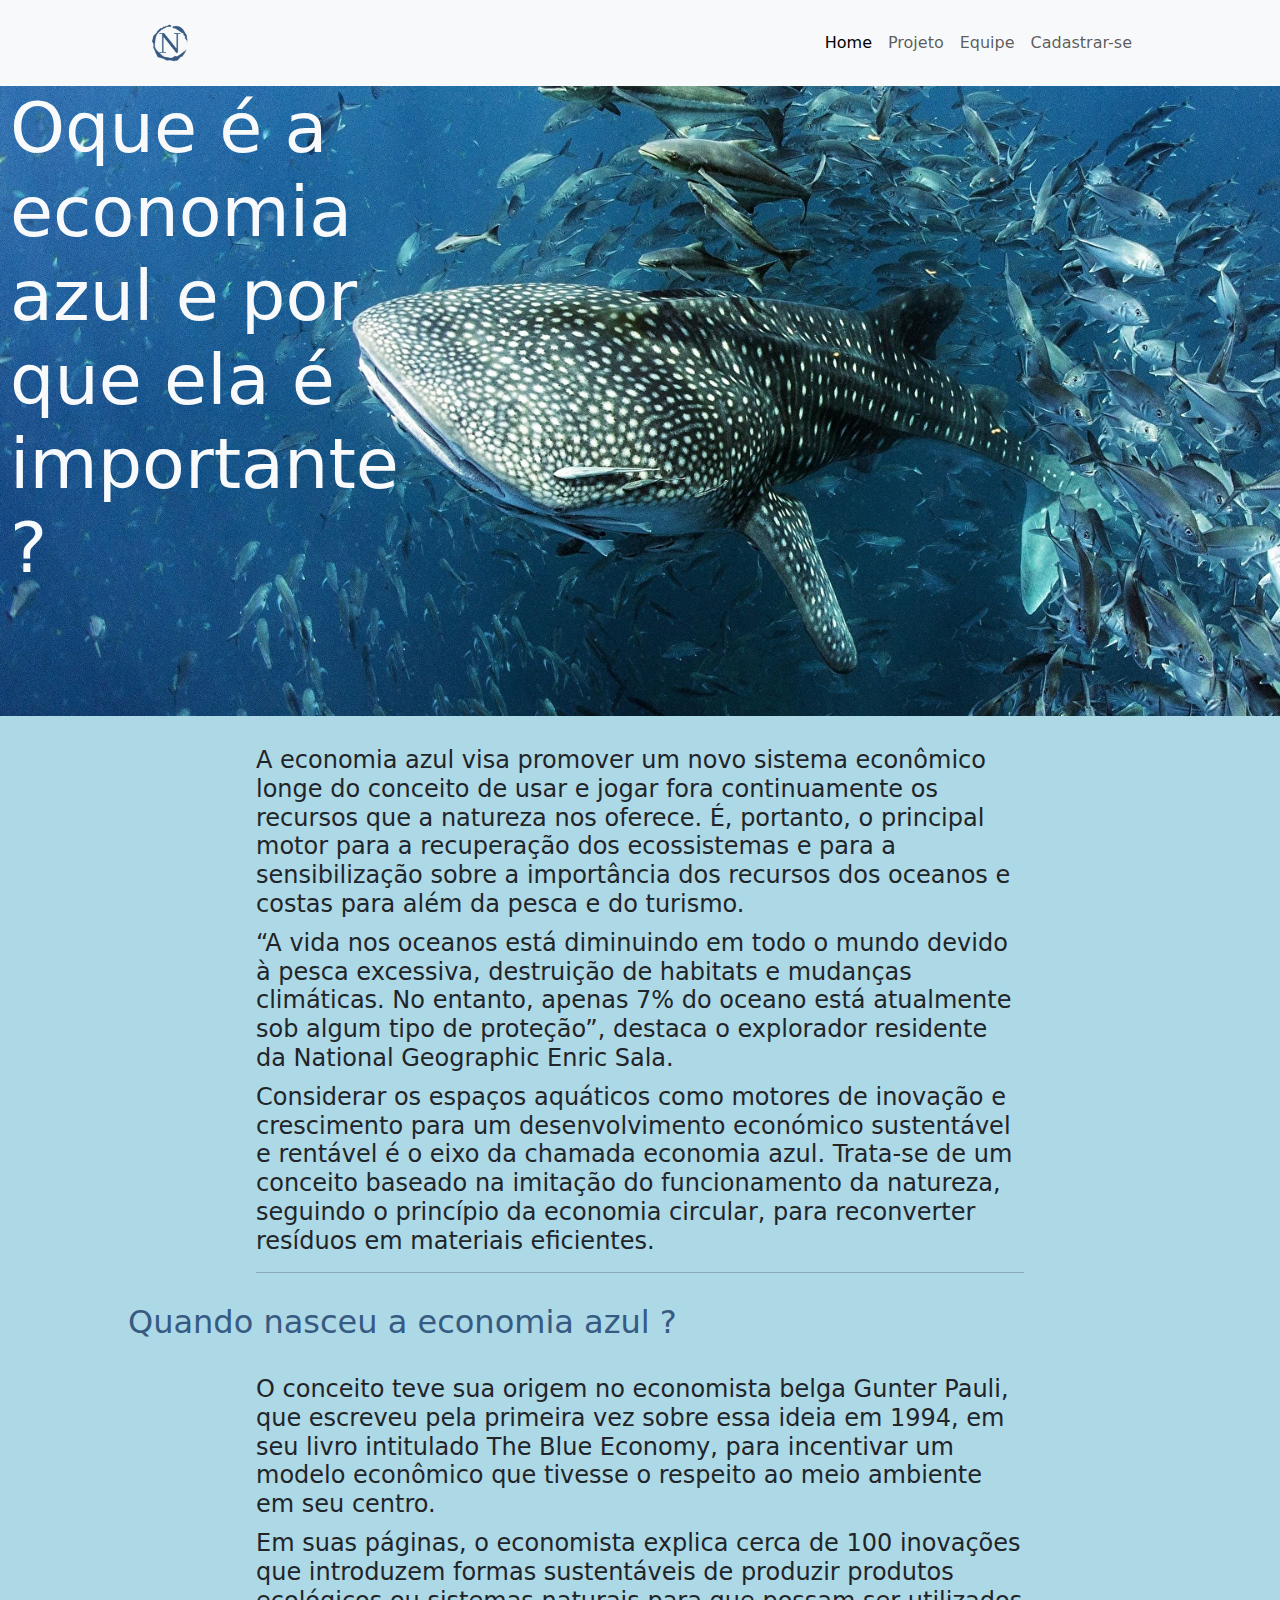
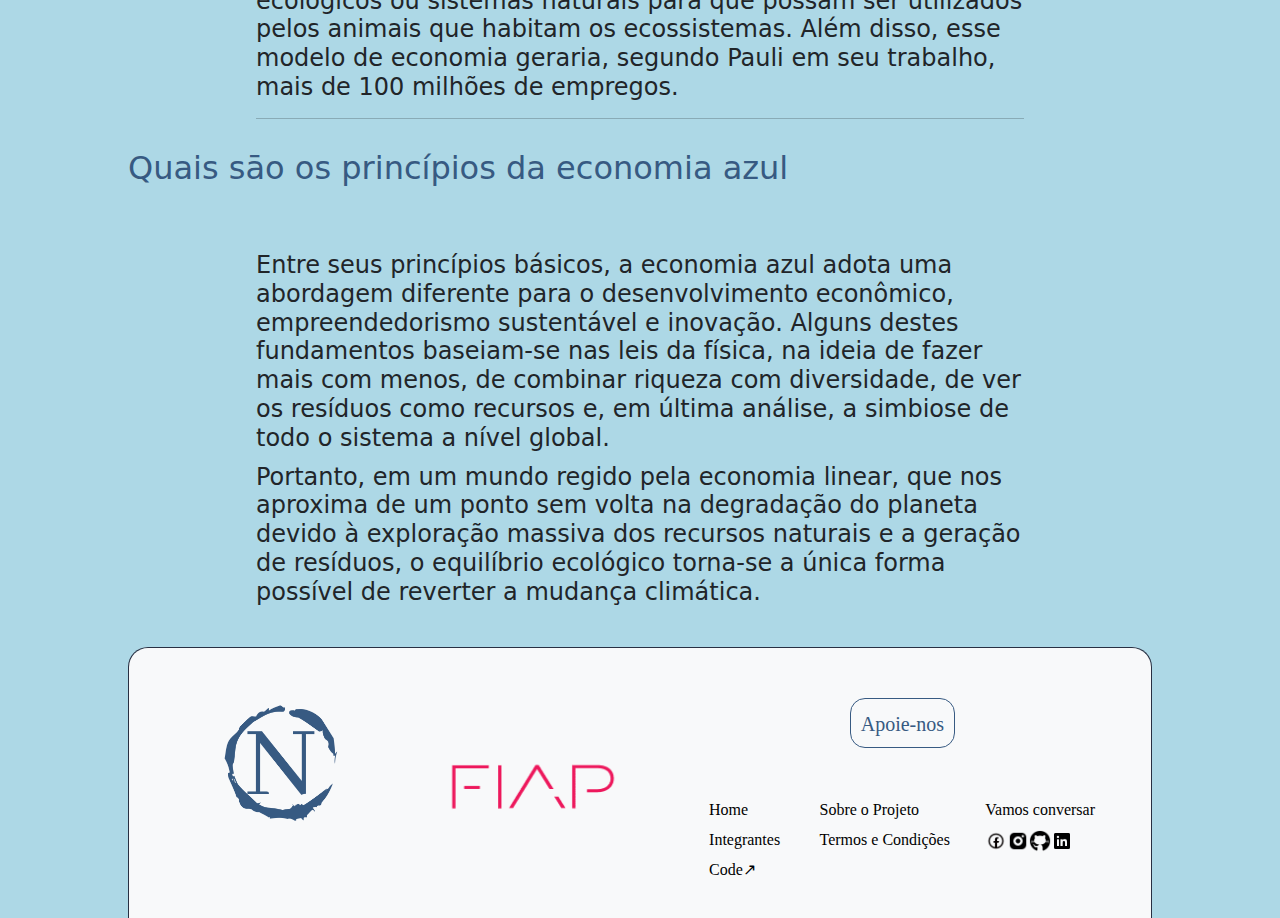
<file: GS front/index.html>
<!DOCTYPE html>
<html lang="pt-br">

<head>
    <meta charset="UTF-8">
    <meta name="viewport" content="width=device-width, initial-scale=1.0">
    <link href="https://cdn.jsdelivr.net/npm/bootstrap@5.3.3/dist/css/bootstrap.min.css" rel="stylesheet"
        integrity="sha384-QWTKZyjpPEjISv5WaRU9OFeRpok6YctnYmDr5pNlyT2bRjXh0JMhjY6hW+ALEwIH" crossorigin="anonymous">
    <link rel="stylesheet" href="styles/index.css">
    <title>NovaTech</title>
</head>

<body class="main_body">

    <!-- NavBar feita com bootstrap-->

    <nav class="navbar navbar-expand-lg bg-body-tertiary">
        <div class="container-fluid" style="width: 80%;">
            <a class="navbar-brand" href="#"><img src="img/logo-color.png" alt="NovaTec" style="width: 60px;"></a></a>
            <button class="navbar-toggler" type="button" data-bs-toggle="collapse"
                data-bs-target="#navbarSupportedContent" aria-controls="navbarSupportedContent" aria-expanded="false"
                aria-label="Toggle navigation">
                <span class="navbar-toggler-icon"></span>
            </button>
            <div class="collapse navbar-collapse" id="navbarSupportedContent" style="justify-content: end;">
                <ul class="navbar-nav">
                    <li class="nav-item">
                        <a class="nav-link active" aria-current="page" href="index.html">Home</a>
                    </li>
                    <li class="nav-item">
                        <a class="nav-link" href="projeto.html">Projeto</a>
                    </li>
                    <li class="nav-item">
                        <a class="nav-link" href="equipe.html">Equipe</a>
                    </li>
                    <li class="nav-item">
                        <a class="nav-link" href="conta.html">Cadastrar-se</a>
                    </li>
                </ul>
            </div>
        </div>
    </nav>

    <!-- final do Navbar -->

    <!-- começo do corpo da pagina -->

    <div class="div_container">
        
        <h1 class="eco-azul">Oque é a economia azul e por que ela é importante ?</h1>
    </div>
    <div class="first_text">
        <h4>
            A economia azul visa promover um novo sistema econômico longe do conceito de usar e jogar fora continuamente os recursos que a natureza nos oferece. É, portanto, o principal motor para a recuperação dos ecossistemas e para a sensibilização sobre a importância dos recursos dos oceanos e costas para além da pesca e do turismo.
            
            <h4>
                “A vida nos oceanos está diminuindo em todo o mundo devido à pesca excessiva, destruição de habitats e mudanças climáticas. No entanto, apenas 7% do oceano está atualmente sob algum tipo de proteção”, destaca o explorador residente da National Geographic Enric Sala.
            </h4>
            
            <h4>
                Considerar os espaços aquáticos como motores de inovação e crescimento para um desenvolvimento económico sustentável e rentável é o eixo da chamada economia azul. Trata-se de um conceito baseado na imitação do funcionamento da natureza, seguindo o princípio da economia circular, para reconverter resíduos em materiais eficientes.
            </h4>
            <hr>
        </h4>   
    </div>
    <div>
        <h2 class="title1">Quando nasceu a economia azul ?</h2>
        <br>
        <div class="second-text">

            <h4 class="eco_nasce">
                O conceito teve sua origem no economista belga Gunter Pauli, que escreveu pela primeira vez sobre essa ideia em 1994, em seu livro intitulado The Blue Economy, para incentivar um modelo econômico que tivesse o respeito ao meio ambiente em seu centro.
            
                <h4>
                    Em suas páginas, o economista explica cerca de 100 inovações que introduzem formas sustentáveis ​​de produzir produtos ecológicos ou sistemas naturais para que possam ser utilizados pelos animais que habitam os ecossistemas. Além disso, esse modelo de economia geraria, segundo Pauli em seu trabalho, mais de 100 milhões de empregos.
                </h4>
            </h4>    
            <hr>
        </div>
    </div>
    <div>
        <h2 class="title2">Quais sāo os princípios da economia azul</h2>
        <br>
        <div class="third-text">
            <h4>
                Entre seus princípios básicos, a economia azul adota uma abordagem diferente para o desenvolvimento econômico, empreendedorismo sustentável e inovação. Alguns destes fundamentos baseiam-se nas leis da física, na ideia de fazer mais com menos, de combinar riqueza com diversidade, de ver os resíduos como recursos e, em última análise, a simbiose de todo o sistema a nível global.
            </h4>
            <h4>
                Portanto, em um mundo regido pela economia linear, que nos aproxima de um ponto sem volta na degradação do planeta devido à exploração massiva dos recursos naturais e a geração de resíduos, o equilíbrio ecológico torna-se a única forma possível de reverter a mudança climática.
            </h4>
        </div>
    </div>

    <!-- Final fo corpo da pagina -->

    <!-- Começo do Footer -->

    <footer>
        <div class="container-footer">
            <div class="container-menu-footer">
                <div class="container-logo-footer">
                    <img src="img/logo-color.png" alt="">
                </div>
                
                <div class="apoie-btn">
                    <a href="" class="apoie-btn-a">Apoie-nos</a>
                </div>
                
                <div class="container-logo-fiap">
                    <img src="img/06-parceiros-logo-fiap.png" alt="">
                </div>
                
                <div class="container-social">
                    <div class="icon-1"><img src="img/icons8-facebook-48.png" alt=""></div>
                    <div class="icon-2"><img src="img/icons8-instagram-24.png" alt=""></div>
                    <div class="icon-3"><img src="img/icons8-github-50.png" alt=""></div>
                    <div class="icon-4"><img src="img/icons8-linkedin-30.png" alt=""></div>
                </div>
                <div class="container-nav">
                    <div class="nav-footer-1"><a href="">Home</a></div>
                    <div class="nav-footer-2"><a href="">Sobre o Projeto</a></div>
                    <div class="nav-footer-3"><a href="">Integrantes</a></div>
                    <div class="nav-footer-4"><a href="">Code↗</a></div>
                    <div class="nav-footer-5"><a href="">Termos e Condições</a></div>
                    <div class="nav-footer-6"><a href="">Vamos conversar</a></div>   
                </div>
                
            </div>
        </div>
    </footer>

    <!-- Final do footer -->


    <!-- Link JS do bootstrap -->
    
    <script src="https://cdn.jsdelivr.net/npm/bootstrap@5.3.3/dist/js/bootstrap.bundle.min.js"
        integrity="sha384-YvpcrYf0tY3lHB60NNkmXc5s9fDVZLESaAA55NDzOxhy9GkcIdslK1eN7N6jIeHz"
        crossorigin="anonymous"></script>
</body>

</html>
</file>
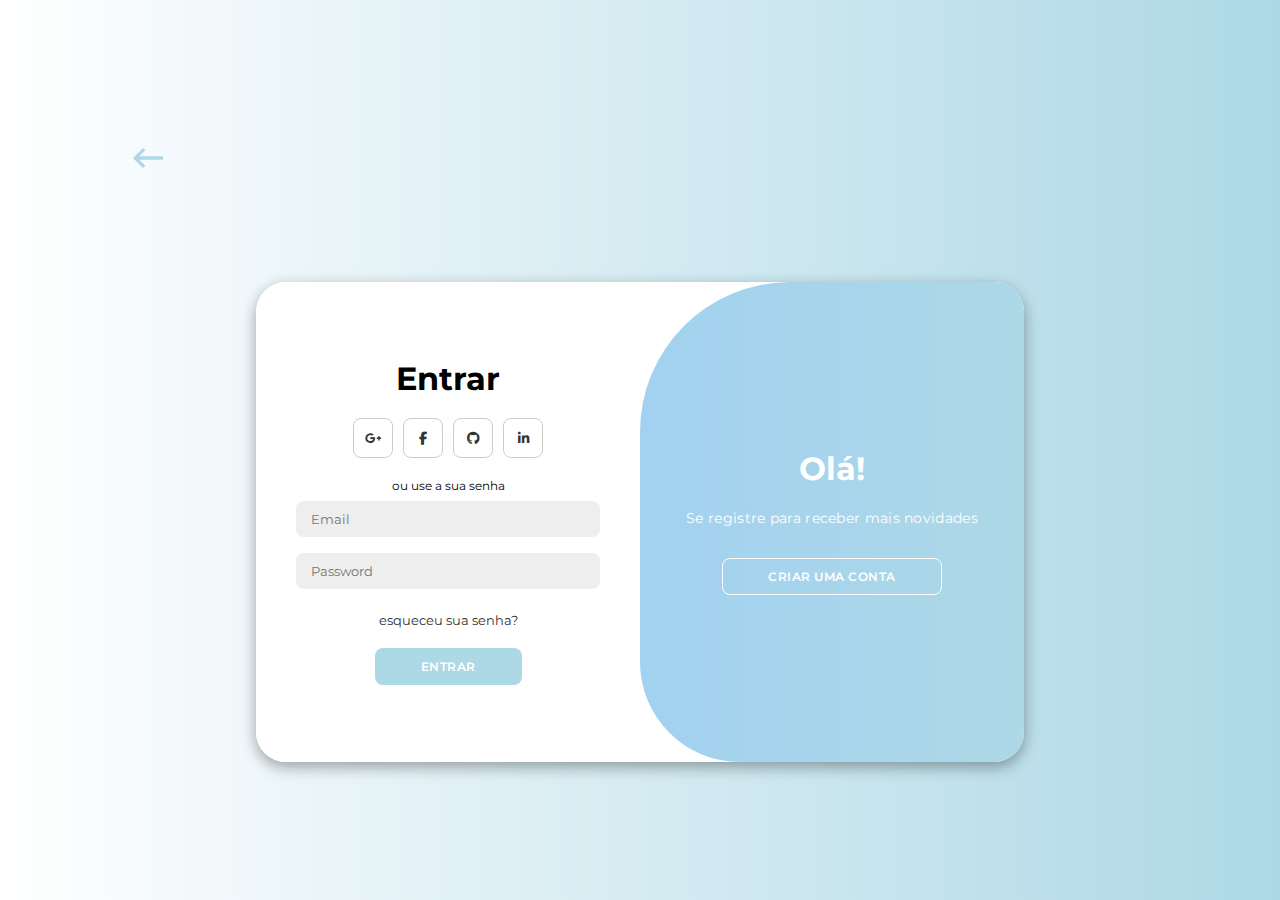
<file: GS front/conta.html>
<!DOCTYPE html>
<html lang="en">

<head>
    <meta charset="UTF-8">
    <meta name="viewport" content="width=device-width, initial-scale=1.0">
    <link rel="stylesheet" href="https://cdnjs.cloudflare.com/ajax/libs/font-awesome/6.4.2/css/all.min.css">
    <link rel="stylesheet" href="styles/conta.css">
    <title>NovaTech / login</title>
</head>

<body>

    <div class="back">
       <a href="index.html">
            <svg xmlns="http://www.w3.org/2000/svg" height="40px" viewBox="0 -960 960 960" width="40px" fill="lightblue">
                <path d="M360-240 120-480l240-240 56 56-144 144h568v80H272l144 144-56 56Z"/>
            </svg>
       </a>
    </div>

    <div class="container" id="container">
        <div class="form-container sign-up">
            <form>
                <h1>Crie uma conta</h1>
                <div class="social-icons">
                    <a href="#" class="icon"><i class="fa-brands fa-google-plus-g"></i></a>
                    <a href="#" class="icon"><i class="fa-brands fa-facebook-f"></i></a>
                    <a href="#" class="icon"><i class="fa-brands fa-github"></i></a>
                    <a href="#" class="icon"><i class="fa-brands fa-linkedin-in"></i></a>
                </div>
                <span>Ou use o seu email para se registrar</span>
                <input type="text" placeholder="Name">
                <input type="email" placeholder="Email">
                <input type="password" placeholder="Password">
                <button>Criar conta</button>
            </form>
        </div>
        <div class="form-container sign-in">
            <form>
                <h1>Entrar</h1>
                <div class="social-icons">
                    <a href="#" class="icon"><i class="fa-brands fa-google-plus-g"></i></a>
                    <a href="#" class="icon"><i class="fa-brands fa-facebook-f"></i></a>
                    <a href="#" class="icon"><i class="fa-brands fa-github"></i></a>
                    <a href="#" class="icon"><i class="fa-brands fa-linkedin-in"></i></a>
                </div>
                <span>ou use a sua senha</span>
                <input type="email" placeholder="Email">
                <input type="password" placeholder="Password">
                <a href="#">esqueceu sua senha?</a>
                <button>Entrar</button>
            </form>
        </div>
        <div class="toggle-container">
            <div class="toggle">
                <div class="toggle-panel toggle-left">
                    <h1>Bem vindo de volta!</h1>
                    <p>Entre com o seu e-mail e sua senha</p>
                    <button class="hidden" id="login">Entrar</button>
                </div>
                <div class="toggle-panel toggle-right">
                    <h1>Olá!</h1>
                    <p>Se registre para receber mais novidades</p>
                    <button class="hidden" id="register">Criar uma conta</button>
                </div>
            </div>
        </div>
    </div>

    <script src="script.js"></script>
</body>

</html>

    <script src="https://cdn.jsdelivr.net/npm/bootstrap@5.3.3/dist/js/bootstrap.bundle.min.js"
        integrity="sha384-YvpcrYf0tY3lHB60NNkmXc5s9fDVZLESaAA55NDzOxhy9GkcIdslK1eN7N6jIeHz"
        crossorigin="anonymous"></script>

    <script src="script.js"></script>
</body>
</html>
</file>
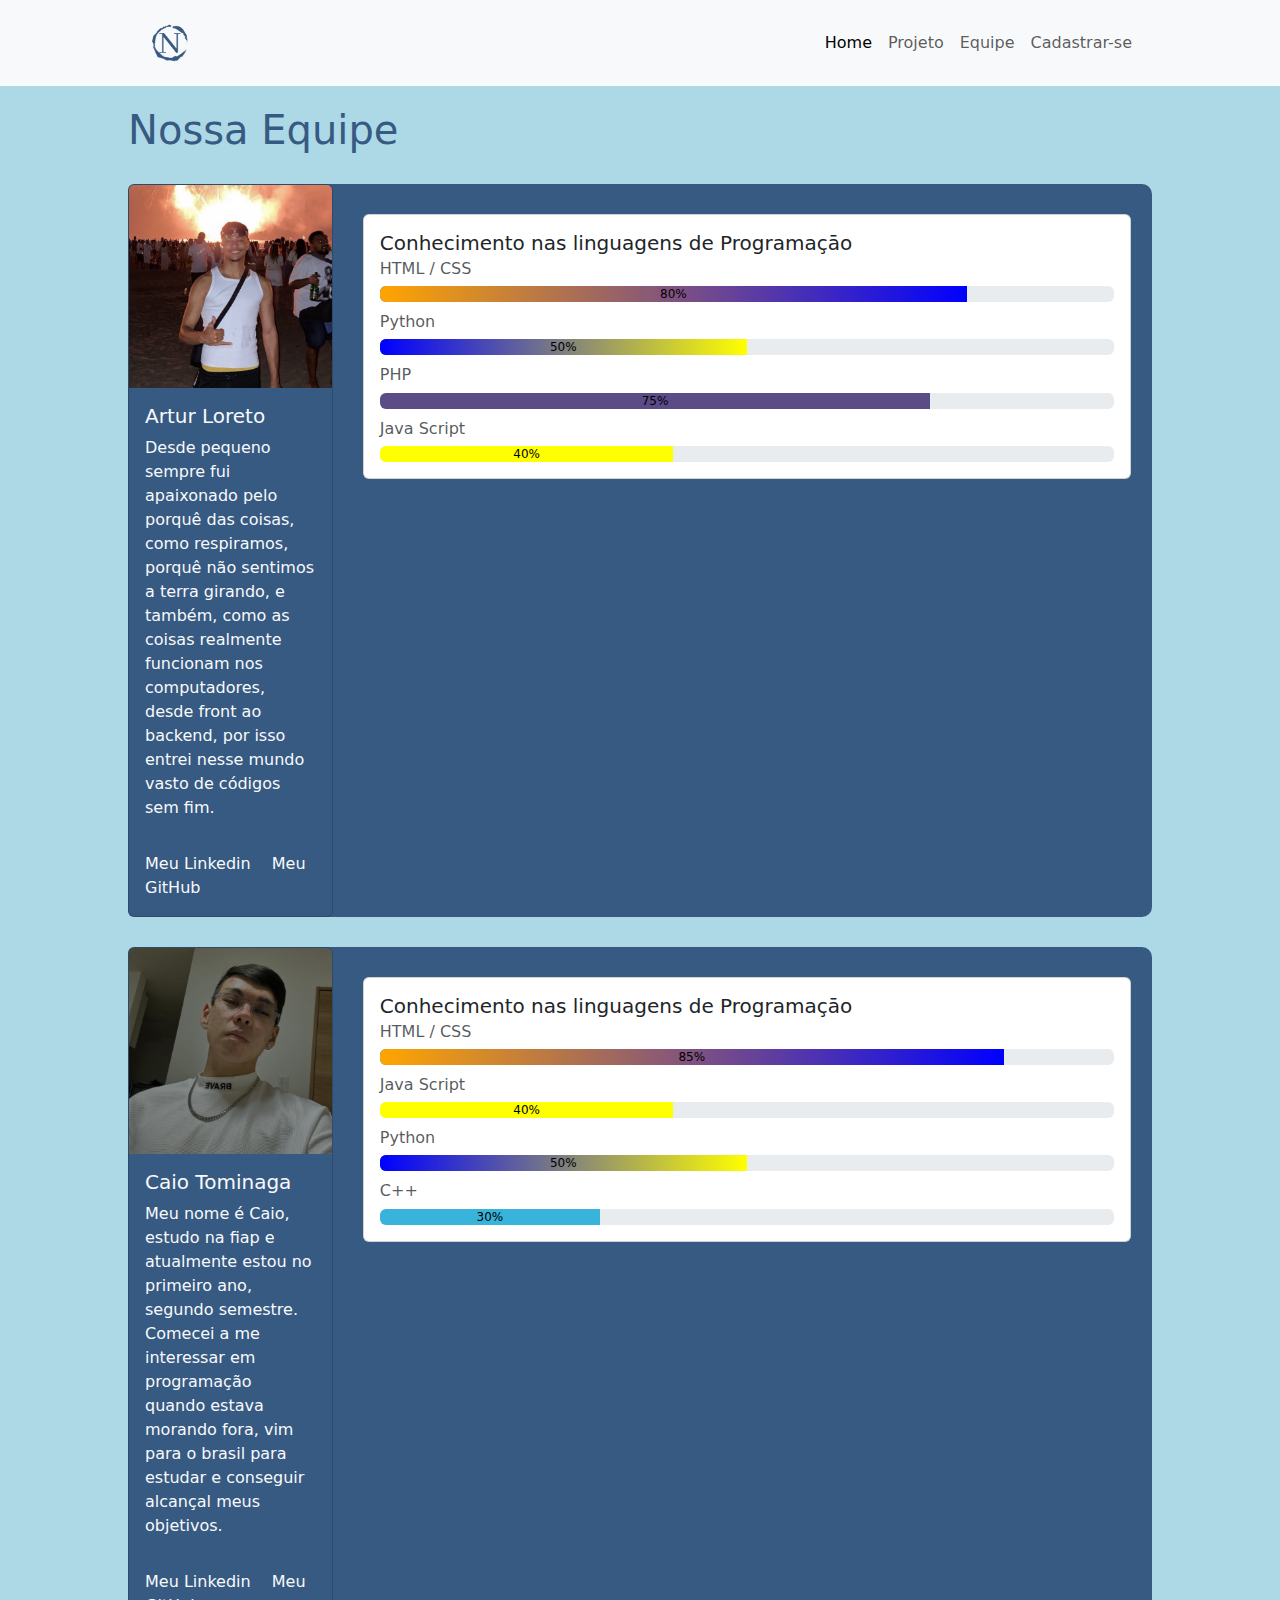
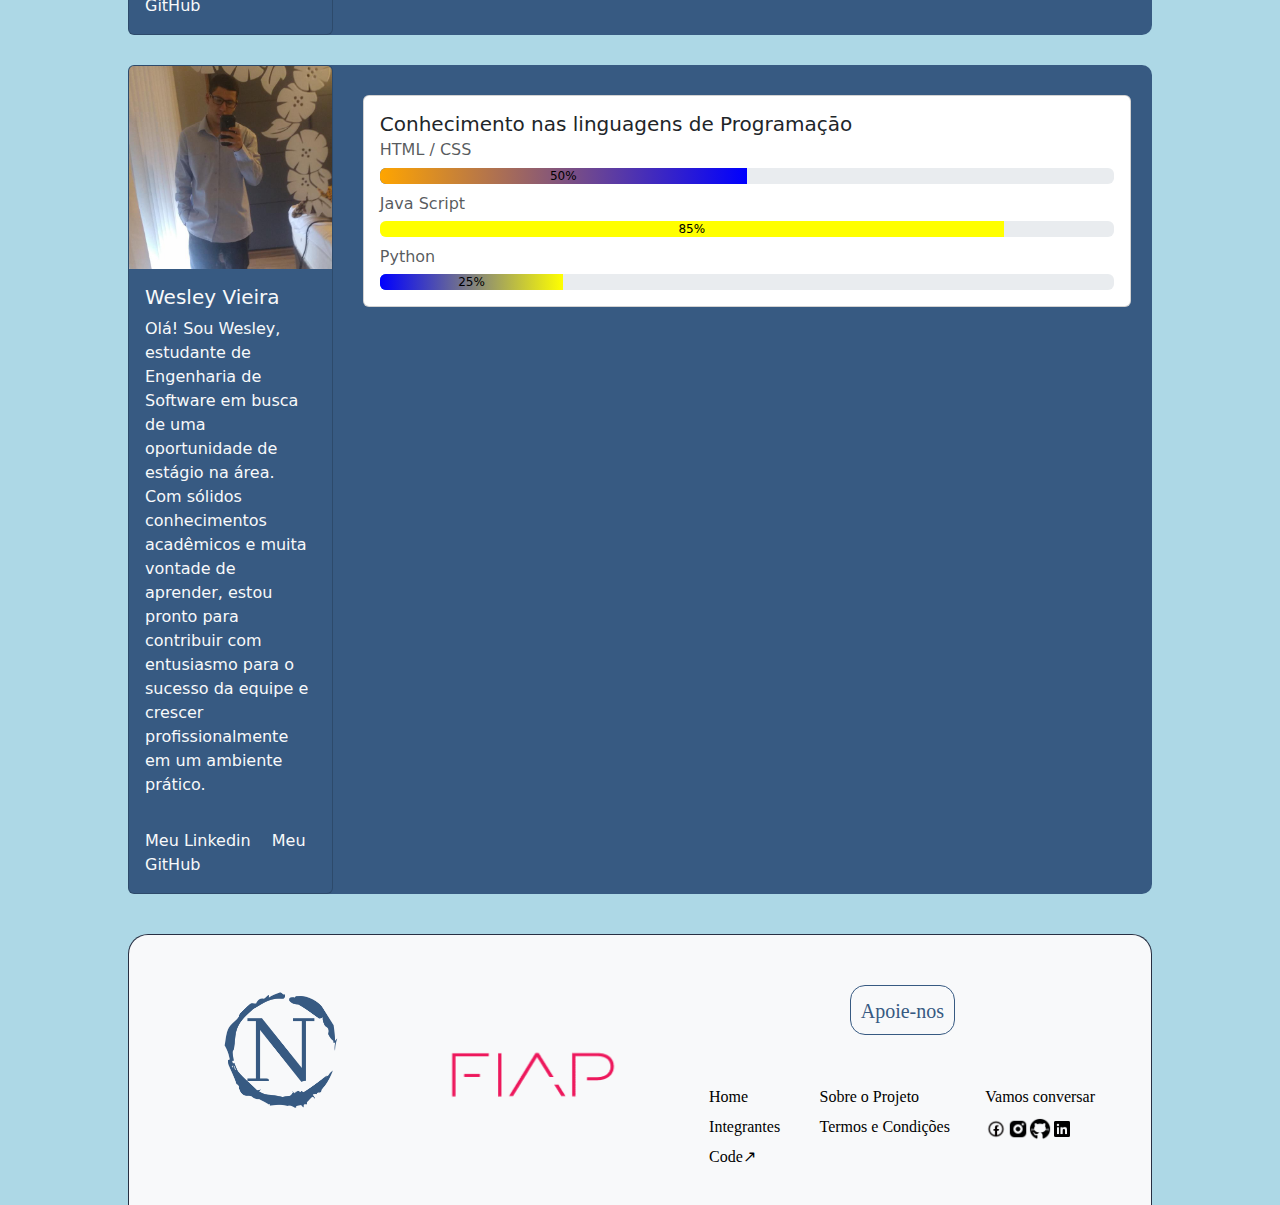
<file: GS front/equipe.html>
<!DOCTYPE html>
<html lang="en">
<head>
    <meta charset="UTF-8">
    <meta name="viewport" content="width=device-width, initial-scale=1.0">
    <link href="https://cdn.jsdelivr.net/npm/bootstrap@5.3.3/dist/css/bootstrap.min.css" rel="stylesheet" integrity="sha384-QWTKZyjpPEjISv5WaRU9OFeRpok6YctnYmDr5pNlyT2bRjXh0JMhjY6hW+ALEwIH" crossorigin="anonymous">
    <link rel="stylesheet" href="styles/equipe.css">
    <title>NovaTech / Equipe</title>
</head>
<body class="main-body">
    
    <!-- Nav bar  -->
    <nav class="navbar navbar-expand-lg bg-body-tertiary">
        <div class="container-fluid" style="width: 80%;">
            <a class="navbar-brand" href="#"><img src="img/logo-color.png" alt="NovaTec" style="width: 60px;"></a></a>
            <button class="navbar-toggler" type="button" data-bs-toggle="collapse"
                data-bs-target="#navbarSupportedContent" aria-controls="navbarSupportedContent" aria-expanded="false"
                aria-label="Toggle navigation">
                <span class="navbar-toggler-icon"></span>
            </button>
            <div class="collapse navbar-collapse" id="navbarSupportedContent" style="justify-content: end;">
                <ul class="navbar-nav">
                    <li class="nav-item">
                        <a class="nav-link active" aria-current="page" href="index.html">Home</a>
                    </li>
                    <li class="nav-item">
                        <a class="nav-link" href="projeto.html">Projeto</a>
                    </li>
                    <li class="nav-item">
                        <a class="nav-link" href="equipe.html">Equipe</a>
                    </li>
                    <li class="nav-item">
                        <a class="nav-link" href="conta.html">Cadastrar-se</a>
                    </li>
                </ul>
            </div>
        </div>
    </nav>

    <!-- titulo da pagina -->
    <section class="team">
            <div class="">
                <h1 class="team_title">
                    Nossa Equipe 
                </h1>
            </div>
    </section>
    
    <!-- seções da equipe -->
    <section class="artur">

        <!-- sua foto mais o texto sobre vc -->
        <div class="card" style="width: 20%; background-color: #375a82;">
            <img src="img/322218261_212037017904152_1318434950914550470_n.jpg" class="card-img-top" alt="...">
            <div class="card-body">
              <h5 class="card-title" style="color: #f8f9fa;">Artur Loreto</h5>
              <p class="card-text" style="color: #f8f9fa;">
                Desde pequeno sempre fui apaixonado pelo porquê das coisas, como respiramos, porquê não sentimos a terra girando, e também, como as coisas realmente funcionam nos computadores, desde front ao backend, por isso entrei nesse mundo vasto de códigos sem fim.
              </p>
            </div>
            <div class="card-body">
              <a href="#" class="card-link" style="text-decoration: none; color: #f8f9fa;"> Meu Linkedin</a>
              <a href="#" class="card-link" style="text-decoration: none; color: #f8f9fa;">Meu GitHub</a>
            </div>
        </div>

        <!-- titulo mais parte da barra de %  -->
        <div class="card" style="width: 75%; margin: 30px 0 0 30px; height: 30%;">
            <div class="card-body">
              <h5 class="card-title">Conhecimento nas linguagens de Programaçāo</h5>
              
              <!-- HTML / CSS -->
              <h6 class="card-subtitle mb-2 text-body-secondary">HTML / CSS</h6>
              <div class="progress" role="progressbar" aria-label="Warning example" aria-valuenow="75" aria-valuemin="0" aria-valuemax="100">
                <div class="progress-bar" style="width: 80%; background-image: linear-gradient(to right, orange, blue); color: black;">80%</div>
              </div>
               
              <!-- Java Script -->
              <h6 class="card-subtitle mb-2 text-body-secondary" style="margin-top: 10px; color: black;">Python</h6>
              <div class="progress" role="progressbar" aria-label="Warning example" aria-valuenow="75" aria-valuemin="0" aria-valuemax="100">
                  <div class="progress-bar" style="width: 50%; background-image: linear-gradient(to right, blue, yellow); color: black;">50%</div>
              </div>
              
              <!-- Python -->
              <h6 class="card-subtitle mb-2 text-body-secondary" style="margin-top: 10px;">PHP</h6>
              <div class="progress" role="progressbar" aria-label="Warning example" aria-valuenow="75" aria-valuemin="0" aria-valuemax="100">
                <div class="progress-bar" style="width: 75%; background-color: rgb(91, 75, 135); color: black;">75%</div>
              </div>
              
              <!-- Java Script -->
              <h6 class="card-subtitle mb-2 text-body-secondary" style="width: 80%; margin-top: 10px;">Java Script</h6>
              <div class="progress" role="progressbar" aria-label="Warning example" aria-valuenow="75" aria-valuemin="0" aria-valuemax="100">
                  <div class="progress-bar" style="width: 40%; background-color: yellow; color: black;">40%</div>
              </div>

            </div>
        </div>
    </section>
    


    <section class="caio">
        
        <!-- sua foto mais o texto sobre vc -->
        <div class="card" style="width: 20%; background-color: #375a82;">
            <img src="img/Image.jpeg" class="card-img-top" alt="...">
            <div class="card-body">
              <h5 class="card-title" style="color: #f8f9fa;">Caio Tominaga</h5>
              <p class="card-text" style="color: #f8f9fa;">
                Meu nome é Caio, estudo na fiap e atualmente estou no primeiro ano, segundo semestre. Comecei a me interessar em programação quando estava morando fora,
                vim para o brasil para estudar e conseguir alcançal meus objetivos.
              </p>
            </div>
            <div class="card-body">
              <a href="#" class="card-link" style="text-decoration: none; color: #f8f9fa;"> Meu Linkedin</a>
              <a href="#" class="card-link" style="text-decoration: none; color: #f8f9fa;">Meu GitHub</a>
            </div>
        </div>

         <!-- titulo mais parte da barra de %  -->
        <div class="card" style="width: 75%; margin: 30px 0 0 30px; height: 30%;">
            <div class="card-body">
              <h5 class="card-title">Conhecimento nas linguagens de Programaçāo</h5>
              
              <!-- HTML / CSS -->

              <!-- titulo -->
              <h6 class="card-subtitle mb-2 text-body-secondary">HTML / CSS</h6>
              
              <!-- barra de % -->
              <div class="progress" role="progressbar" aria-label="Warning example" aria-valuenow="75" aria-valuemin="0" aria-valuemax="100">
                <div class="progress-bar" style="width: 85%; background-image: linear-gradient(to right, orange, blue); color: black;">85%</div>
              </div>

              <!-- Java Script -->
              <h6 class="card-subtitle mb-2 text-body-secondary" style="margin-top: 10px;">Java Script</h6>
              <div class="progress" role="progressbar" aria-label="Warning example" aria-valuenow="75" aria-valuemin="0" aria-valuemax="100">
                  <div class="progress-bar" style="width: 40%; background-color: yellow; color: black;">40%</div>
              </div>
              
              <!-- Python -->
              <h6 class="card-subtitle mb-2 text-body-secondary" style="margin-top: 10px;">Python</h6>
              <div class="progress" role="progressbar" aria-label="Warning example" aria-valuenow="75" aria-valuemin="0" aria-valuemax="100">
                <div class="progress-bar" style="width: 50%; background-image: linear-gradient(to right, blue , yellow); color: black;">50%</div>
              </div>

              <!-- C++ -->
              <h6 class="card-subtitle mb-2 text-body-secondary" style="margin-top: 10px;">C++</h6>
              <div class="progress" role="progressbar" aria-label="Warning example" aria-valuenow="75" aria-valuemin="0" aria-valuemax="100">
                <div class="progress-bar" style="width: 30%; background-color: rgb(55, 179, 220); color: black;">30%</div>
              </div>
              
            </div>
          </div>

    </section>


    <section class="wesley">
        
        <!-- Sua foto mais texto sobre vc -->
        <div class="card" style="width: 20%; background-color: #375a82;">
            <img src="img/WhatsApp Image 2024-03-27 at 22.43.09.jpeg" class="card-img-top" alt="...">
            <div class="card-body">
              <h5 class="card-title" style="color: #f8f9fa;">Wesley Vieira</h5>
              <p class="card-text" style="color: #f8f9fa;">
                Olá! Sou Wesley, estudante de Engenharia de Software em busca de uma oportunidade de estágio na área. Com sólidos conhecimentos acadêmicos e muita vontade de aprender, estou pronto para contribuir com entusiasmo para o sucesso da equipe e crescer profissionalmente em um ambiente prático.
              </p>
            </div>
            <div class="card-body">
              <a href="#" class="card-link" style="text-decoration: none; color: #f8f9fa;"> Meu Linkedin</a>
              <a href="#" class="card-link" style="text-decoration: none; color: #f8f9fa;">Meu GitHub</a>
            </div>
        </div>

        <!-- titulo mais as barras de % -->
        <div class="card" style="width: 75%; margin: 30px 0 0 30px; height: 30%;">
            <div class="card-body">
              <h5 class="card-title">Conhecimento nas linguagens de Programaçāo</h5>
              
              <!-- HTML / CSS -->
              <h6 class="card-subtitle mb-2 text-body-secondary">HTML / CSS</h6>
              <!-- barra de % -->
              <div class="progress" role="progressbar" aria-label="Warning example" aria-valuenow="75" aria-valuemin="0" aria-valuemax="100">
                <div class="progress-bar" style="width: 50%; background-image: linear-gradient(to right, orange, blue); color: black;">50%</div>
              </div>
              
              <!-- Java Script -->
              <h6 class="card-subtitle mb-2 text-body-secondary" style="margin-top: 10px;">Java Script</h6>
              <!-- barra de % -->
              <div class="progress" role="progressbar" aria-label="Warning example" aria-valuenow="75" aria-valuemin="0" aria-valuemax="100">
                  <div class="progress-bar" style="width: 85%; background-color: yellow; color: black;">85%</div>
              </div>
              
              <!-- Python -->
              <h6 class="card-subtitle mb-2 text-body-secondary" style="margin-top: 10px;">Python</h6>
              <!-- barra de % -->
              <div class="progress" role="progressbar" aria-label="Warning example" aria-valuenow="75" aria-valuemin="0" aria-valuemax="100">
                <div class="progress-bar" style="width: 25%; background-image: linear-gradient(to right, blue, yellow); color: black;">25%</div>
              </div>
            </div>
          </div>

    </section>

    <footer>
      <div class="container-footer">
          <div class="container-menu-footer">
              <div class="container-logo-footer">
                  <img src="img/logo-color.png" alt="">
              </div>
              
              <div class="apoie-btn">
                  <a href="" class="apoie-btn-a">Apoie-nos</a>
              </div>
              
              <div class="container-logo-fiap">
                  <img src="img/06-parceiros-logo-fiap.png" alt="">
              </div>
              
              <div class="container-social">
                  <div class="icon-1"><img src="img/icons8-facebook-48.png" alt=""></div>
                  <div class="icon-2"><img src="img/icons8-instagram-24.png" alt=""></div>
                  <div class="icon-3"><img src="img/icons8-github-50.png" alt=""></div>
                  <div class="icon-4"><img src="img/icons8-linkedin-30.png" alt=""></div>
              </div>
              <div class="container-nav">
                  <div class="nav-footer-1"><a href="">Home</a></div>
                  <div class="nav-footer-2"><a href="">Sobre o Projeto</a></div>
                  <div class="nav-footer-3"><a href="">Integrantes</a></div>
                  <div class="nav-footer-4"><a href="">Code↗</a></div>
                  <div class="nav-footer-5"><a href="">Termos e Condições</a></div>
                  <div class="nav-footer-6"><a href="">Vamos conversar</a></div>   
              </div>
              
          </div>
      </div>
    </footer>



    <script src="https://cdn.jsdelivr.net/npm/bootstrap@5.3.3/dist/js/bootstrap.bundle.min.js" integrity="sha384-YvpcrYf0tY3lHB60NNkmXc5s9fDVZLESaAA55NDzOxhy9GkcIdslK1eN7N6jIeHz" crossorigin="anonymous"></script>
</body>
</html>
</file>
<file: GS front/styles/index.css>
* {
  margin: 0;
  padding: 0;
}

/* defini uma cor para a pagina inteira */

.main_body {
  background-color: lightblue;
}

/* defini uma imagem de fundo para essa div */

.div_container {
  width: 100%;
  height: 70vh;
  background-image: url(../img/tubalao.jpeg);
  background-repeat: no-repeat;
  background-size: cover;
  background-attachment: fixed;
}

/* especificando as coisas para os titulos e os sub titulos */

.eco-azul {
  width: 29%;
  font-size: 87px;
  color: #F8F9FA;
  margin-left: 10px;
  text-align: left;
}

.first_text {
  width: 60%;
  margin: 30px auto;
}

h4 {
  margin-top: 10px;
}

.title1 {
  width: 80%;
  margin: auto;
  color: #375A82;
}

.second-text {
  width: 60%;
  margin: auto;
}

.title2 {
  width: 80%;
  margin: 30px auto;
  color: #375A82;
}

.third-text {
  width: 60%;
  margin: auto;
}

/* Fim das especificaçōes do titulos e sub titulos */

/* Footer  */

footer {
  justify-content: center;
  display: flex;
  font-family: "Merriweather", serif;
  font-weight: 300;
  font-style: normal;
  bottom: 0;
  margin-top: 40px;
}

.container-footer {
  width: 80%;
  align-items: center;
  justify-content: center;
  display: flex;
  bottom: 0;
  border: 1px solid #283043;
  border-radius: 20px 20px 0px 0px;
  border-bottom: 0;
  color: #b8b8b8;
  background-color: #F8F9FA;
}

.container-menu-footer {
  width: 100%;
}

.container-footer .container-menu-footer {
  display: grid;
  grid-template-columns: 0.55fr 0.5fr 0.2fr 0.3fr 0.3fr;
  grid-template-rows: 100px 50px 30px 30px 30px 30px;
}

.container-social {
  display: inline-flex;
  grid-column: 5/6;
  grid-row: 4/5;
}

.container-social img {
  width: 22px;
}

.container-nav {
  display: contents;
}

.container-nav a {
  text-decoration: none;
  color: #000000;
}

.container-nav a:hover {
  color: #375A82;
}

.container-logo-footer {
  display: contents;
}

.container-logo-footer img {
  justify-self: center;
  width: 230px;
  padding: 20px;
}

.container-logo-fiap {
  display: contents;
}

.container-logo-fiap img {
  grid-row: 1/6;
  grid-column: 2/3;
  align-self: center;
  top: 20px;
  width: 200px;
  padding-top: 40px;
}

.nav-footer-1 {
  grid-column: 3/4;
  grid-row: 3/4;
}

.nav-footer-2 {
  grid-column: 4/5;
  grid-row: 3/4;
}

.nav-footer-3 {
  grid-column: 3/4;
  grid-row: 4/5;
}

.nav-footer-4 {
  grid-column: 3/4;
  grid-row: 5/6;
}

.nav-footer-5 {
  grid-column: 4/5;
  grid-row: 4/5;
}

.nav-footer-6 {
  grid-column: 5/6;
  grid-row: 3/4;
}

.nav-footer-7 {
  grid-column: 5/6;
  grid-row: 3/4;
}

.apoie-btn {
  display: contents;
}

.apoie-btn-a {
  grid-column: 4/5;
  grid-row: 1/3;
  justify-self: center;
  align-self: center;
  border: 1px solid #375A82;
  height: 50px;
  border-radius: 15px;
  align-content: center;
  padding: 10px;
  font-size: 20px;
}

.apoie-btn-a:hover {
  background-image: linear-gradient(to right, #F8F9FA, lightblue);
}

.apoie-btn a {
  text-decoration: none;
  color: #375A82;
}

@media screen and (max-width: 480px) {
  .eco-azul {
    width: 48%;
    font-size: 50px;
  }
}
@media screen and (min-width: 481px) and (max-width: 900px) {
  .eco-azul {
    width: 54%;
    font-size: 65px;
  }
}
@media screen and (min-width: 901px) and (max-width: 1300px) {
  .eco-azul {
    width: 33%;
    font-size: 70px;
  }
}/*# sourceMappingURL=index.css.map */
</file>
<file: GS front/styles/conta.css>
@import url('https://fonts.googleapis.com/css2?family=Montserrat:wght@300;400;500;600;700&display=swap');

*{
    margin: 0;
    padding: 0;
    box-sizing: border-box;
    font-family: 'Montserrat', sans-serif;
}

body{
    background-color: lightblue;
    background: linear-gradient(to right, white, lightblue);
    display: flex;
    align-items: center;
    justify-content: center;
    flex-direction: column;
    height: 100vh;
}

.back{
    width: 80%;
    margin-bottom: 100px;
}

.container{
    background-color: #fff;
    border-radius: 30px;
    box-shadow: 0 5px 15px rgba(0, 0, 0, 0.35);
    position: relative;
    overflow: hidden;
    width: 768px;
    max-width: 100%;
    min-height: 480px;
}

.container p{
    font-size: 14px;
    line-height: 20px;
    letter-spacing: 0.3px;
    margin: 20px 0;
}

.container span{
    font-size: 12px;
}

.container a{
    color: #333;
    font-size: 13px;
    text-decoration: none;
    margin: 15px 0 10px;
}

.container button{
    background-color: lightblue;
    color: #fff;
    font-size: 12px;
    padding: 10px 45px;
    border: 1px solid transparent;
    border-radius: 8px;
    font-weight: 600;
    letter-spacing: 0.5px;
    text-transform: uppercase;
    margin-top: 10px;
    cursor: pointer;
}

.container button.hidden{
    background-color: transparent;
    border-color: #fff;
}

.container form{
    background-color: #fff;
    display: flex;
    align-items: center;
    justify-content: center;
    flex-direction: column;
    padding: 0 40px;
    height: 100%;
}

.container input{
    background-color: #eee;
    border: none;
    margin: 8px 0;
    padding: 10px 15px;
    font-size: 13px;
    border-radius: 8px;
    width: 100%;
    outline: none;
}

.form-container{
    position: absolute;
    top: 0;
    height: 100%;
    transition: all 0.6s ease-in-out;
}

.sign-in{
    left: 0;
    width: 50%;
    z-index: 2;
}

.container.active .sign-in{
    transform: translateX(100%);
}

.sign-up{
    left: 0;
    width: 50%;
    opacity: 0;
    z-index: 1;
}

.container.active .sign-up{
    transform: translateX(100%);
    opacity: 1;
    z-index: 5;
    animation: move 0.6s;
}

@keyframes move{
    0%, 49.99%{
        opacity: 0;
        z-index: 1;
    }
    50%, 100%{
        opacity: 1;
        z-index: 5;
    }
}

.social-icons{
    margin: 20px 0;
}

.social-icons a{
    border: 1px solid #ccc;
    border-radius: 20%;
    display: inline-flex;
    justify-content: center;
    align-items: center;
    margin: 0 3px;
    width: 40px;
    height: 40px;
}

.toggle-container{
    position: absolute;
    top: 0;
    left: 50%;
    width: 50%;
    height: 100%;
    overflow: hidden;
    transition: all 0.6s ease-in-out;
    border-radius: 150px 0 0 100px;
    z-index: 1000;
}

.container.active .toggle-container{
    transform: translateX(-100%);
    border-radius: 0 150px 100px 0;
}

.toggle{
    background-color: lightblue;
    height: 100%;
    background: linear-gradient(to right, rgb(151, 203, 252), lightblue);
    color: #fff;
    position: relative;
    left: -100%;
    height: 100%;
    width: 200%;
    transform: translateX(0);
    transition: all 0.6s ease-in-out;
}

.container.active .toggle{
    transform: translateX(50%);
}

.toggle-panel{
    position: absolute;
    width: 50%;
    height: 100%;
    display: flex;
    align-items: center;
    justify-content: center;
    flex-direction: column;
    padding: 0 30px;
    text-align: center;
    top: 0;
    transform: translateX(0);
    transition: all 0.6s ease-in-out;
}

.toggle-left{
    transform: translateX(-200%);
}

.container.active .toggle-left{
    transform: translateX(0);
}

.toggle-right{
    right: 0;
    transform: translateX(0);
}

.container.active .toggle-right{
    transform: translateX(200%);
}
</file>
<file: GS front/styles/equipe.css>
*{
    margin: 0;
    padding: 0;
}

.main-body{
    background-color: lightblue;
}

.team{
    width: 80%;
    margin: auto;
}

.team_title{
    margin-top: 20px;
    color: #375a82;
}

.artur{
    width: 80%;
    margin: auto;
    display: flex;
    border-radius: 10px;
    background-color: #375a82;
    margin-top: 30px;
}

.caio{
    width: 80%;
    margin: auto;
    display: flex;
    border-radius: 10px;
    background-color: #375a82;
    margin-top: 30px;
}

.wesley{
    width: 80%;
    margin: auto;
    display: flex;
    border-radius: 10px;
    background-color: #375a82;
    margin-top: 30px;
}

footer {
    justify-content: center;
    display: flex;
    font-family: "Merriweather", serif;
    font-weight: 300;
    font-style: normal;
    bottom: 0;
    margin-top: 40px;
  }
  
  .container-footer {
    width: 80%;
    align-items: center;
    justify-content: center;
    display: flex;
    bottom: 0;
    border: 1px solid #283043;
    border-radius: 20px 20px 0px 0px;
    border-bottom: 0;
    color: #b8b8b8;
    background-color: #F8F9FA;
  }
  
  .container-menu-footer {
    width: 100%;
  }
  
  .container-footer .container-menu-footer {
    display: grid;
    grid-template-columns: 0.55fr 0.5fr 0.2fr 0.3fr 0.3fr;
    grid-template-rows: 100px 50px 30px 30px 30px 30px;
  }
  
  .container-social {
    display: inline-flex;
    grid-column: 5/6;
    grid-row: 4/5;
  }
  
  .container-social img {
    width: 22px;
  }
  
  .container-nav {
    display: contents;
  }
  
  .container-nav a {
    text-decoration: none;
    color: #000000;
  }
  
  .container-nav a:hover {
    color: #375A82;
  }
  
  .container-logo-footer {
    display: contents;
  }
  
  .container-logo-footer img {
    justify-self: center;
    width: 230px;
    padding: 20px;
  }
  
  .container-logo-fiap {
    display: contents;
  }
  
  .container-logo-fiap img {
    grid-row: 1/6;
    grid-column: 2/3;
    align-self: center;
    top: 20px;
    width: 200px;
    padding-top: 40px;
  }
  
  .nav-footer-1 {
    grid-column: 3/4;
    grid-row: 3/4;
  }
  
  .nav-footer-2 {
    grid-column: 4/5;
    grid-row: 3/4;
  }
  
  .nav-footer-3 {
    grid-column: 3/4;
    grid-row: 4/5;
  }
  
  .nav-footer-4 {
    grid-column: 3/4;
    grid-row: 5/6;
  }
  
  .nav-footer-5 {
    grid-column: 4/5;
    grid-row: 4/5;
  }
  
  .nav-footer-6 {
    grid-column: 5/6;
    grid-row: 3/4;
  }
  
  .nav-footer-7 {
    grid-column: 5/6;
    grid-row: 3/4;
  }
  
  .apoie-btn {
    display: contents;
  }
  
  .apoie-btn-a {
    grid-column: 4/5;
    grid-row: 1/3;
    justify-self: center;
    align-self: center;
    border: 1px solid #375A82;
    height: 50px;
    border-radius: 15px;
    align-content: center;
    padding: 10px;
    font-size: 20px;
  }
  
  .apoie-btn-a:hover {
    background-image: linear-gradient(to right, #F8F9FA, lightblue);
  }
  
  .apoie-btn a {
    text-decoration: none;
    color: #375A82;
  }
  
  @media screen and (max-width: 480px) {
    .eco-azul {
      width: 48%;
      font-size: 50px;
    }
  }
  @media screen and (min-width: 481px) and (max-width: 900px) {
    .eco-azul {
      width: 54%;
      font-size: 65px;
    }
  }
  @media screen and (min-width: 901px) and (max-width: 1300px) {
    .eco-azul {
      width: 33%;
      font-size: 70px;
    }
}
</file>
